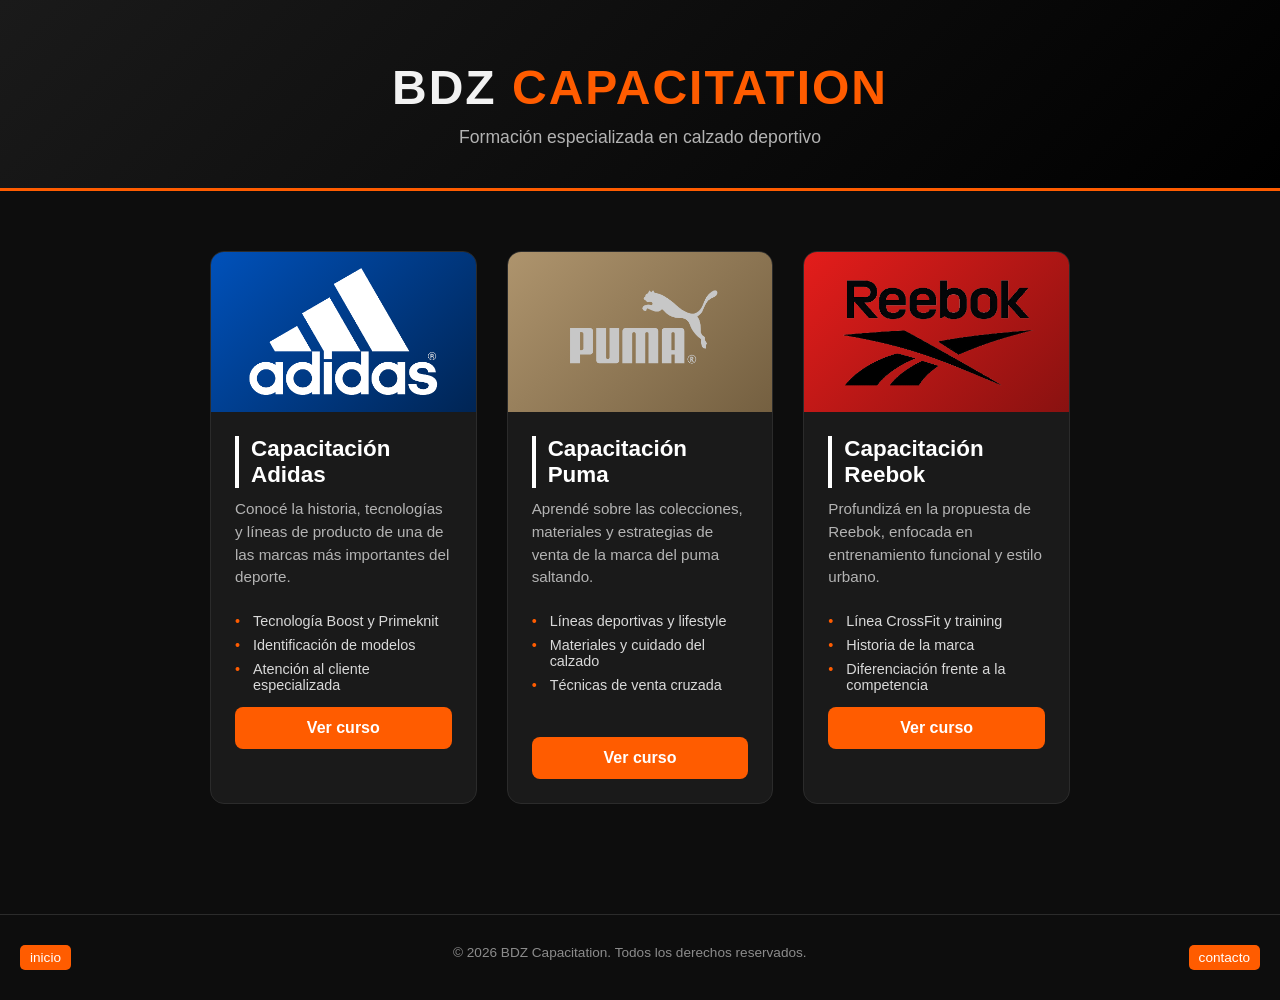
<file: index.html>
<!DOCTYPE html>
<html lang="es">

<head>
  <meta charset="UTF-8">
  <meta name="viewport" content="width=device-width, initial-scale=1.0">
  <title>BDZ Capacitation | Capacitación en calzado deportivo Adidas, Puma y Reebok</title>
  <meta name="description"
    content="Capacitación online sobre calzado deportivo Adidas, Puma y Reebok: tecnologías, líneas de producto y técnicas de venta para vendedores." />
  <meta name="keywords"
    content="capacitación calzado deportivo, curso zapatillas, Adidas, Puma, Reebok, venta de calzado" />

  <link href="https://unpkg.com/aos@2.3.1/dist/aos.css" rel="stylesheet">
  <link rel="stylesheet" href="styles/styles.css">

</head>

<body>

  <header>
    <h1>BDZ <span data-aos="fade-right">Capacitation</span></h1>
    <p>Formación especializada en calzado deportivo</p>
  </header>

  <main>
    <section class="cards">

      <article class="card adidas">
        <div class="card-header"><img src="assets/adidas.png" alt="logo de adidas"></div>
        <div class="card-body">
          <h2>Capacitación Adidas</h2>
          <p>Conocé la historia, tecnologías y líneas de producto de una de las marcas más importantes del deporte.</p>
          <ul>
            <li>Tecnología Boost y Primeknit</li>
            <li>Identificación de modelos</li>
            <li>Atención al cliente especializada</li>
          </ul>
          <a href="pages/adidas.html" class="btn">Ver curso</a>
        </div>
      </article>

      <article class="card puma">
        <div class="card-header"><img src="assets/puma.png" alt="logo de puma"></div>
        <div class="card-body">
          <h2>Capacitación Puma</h2>
          <p>Aprendé sobre las colecciones, materiales y estrategias de venta de la marca del puma saltando.</p>
          <ul>
            <li>Líneas deportivas y lifestyle</li>
            <li>Materiales y cuidado del calzado</li>
            <li>Técnicas de venta cruzada</li>
          </ul>
          <a href="pages/puma.html" class="btn">Ver curso</a>
        </div>
      </article>

      <article class="card reebok">
        <div class="card-header"><img src="assets/reebok.png" alt="logo de reebok"></div>
        <div class="card-body">
          <h2>Capacitación Reebok</h2>
          <p>Profundizá en la propuesta de Reebok, enfocada en entrenamiento funcional y estilo urbano.</p>
          <ul>
            <li>Línea CrossFit y training</li>
            <li>Historia de la marca</li>
            <li>Diferenciación frente a la competencia</li>
          </ul>
          <a href="pages/reebok.html" class="btn">Ver curso</a>
        </div>
      </article>

    </section>
  </main>

  <footer>
    <a href="index.html">inicio</a>
    <p>&copy; 2026 BDZ Capacitation. Todos los derechos reservados.</p>
    <a href="https://wa.me/+5491124020317" target="_blank">contacto</a>
  </footer>
  <script src="https://unpkg.com/aos@2.3.1/dist/aos.js"></script>
  <script>
    AOS.init();
  </script>

</body>

</html>
</file>
<file: styles/styles.css>
@charset "UTF-8";
* {
  margin: 0;
  padding: 0;
  box-sizing: border-box;
}

body {
  font-family: "Segoe UI", Arial, sans-serif;
  background-color: #0d0d0d;
  color: #f2f2f2;
}

header {
  text-align: center;
  padding: 60px 20px 40px;
  background: linear-gradient(135deg, #1a1a1a, #000000);
  border-bottom: 3px solid #ff5c00;
}
header p {
  margin-top: 12px;
  color: #b3b3b3;
  font-size: 1.1rem;
}
header h1 {
  font-size: 3rem;
  letter-spacing: 2px;
  text-transform: uppercase;
}
header h1 span {
  color: #ff5c00;
}

main {
  max-width: 1100px;
  margin: 0 auto;
  padding: 60px 20px;
}

.cards {
  display: grid;
  grid-template-columns: 1fr;
  gap: 30px;
  justify-content: center;
}

.card {
  background-color: #1a1a1a;
  border-radius: 14px;
  width: 100%;
  overflow: hidden;
  border: 1px solid #2b2b2b;
  transition: transform 0.3s ease, box-shadow 0.3s ease;
}
.card:hover {
  transform: translateY(-8px);
  box-shadow: 0 10px 25px rgba(255, 92, 0, 0.2509803922);
}

.card-header {
  height: 160px;
  display: flex;
  align-items: center;
  justify-content: center;
  font-size: 2.2rem;
  font-weight: bold;
  letter-spacing: 1px;
  color: #ffffff;
}
.card-header img {
  max-width: 80%;
  max-height: 80%;
}

.adidas .card-header {
  background: linear-gradient(135deg, #0051ba, rgb(0, 36.5806451613, 84));
}
.adidas .btn {
  margin-top: -10px;
}

.puma .card-header {
  background: linear-gradient(135deg, #ae946d, rgb(116.4140969163, 95.6828193833, 64.5859030837));
}
.puma .btn {
  margin-top: 20px;
}

.reebok .card-header {
  background: linear-gradient(135deg, #E41D1B, rgb(136.8, 17.4, 16.2));
}
.reebok .btn {
  margin-top: -10px;
}

.card-body {
  padding: 24px;
}
.card-body h2 {
  margin-bottom: 10px;
  font-size: 1.4rem;
}
.card-body p {
  color: #b3b3b3;
  font-size: 0.95rem;
  margin-bottom: 20px;
  line-height: 1.5;
}
.card-body ul {
  list-style: none;
  margin-bottom: 20px;
}
.card-body ul li {
  color: #d9d9d9;
  font-size: 0.9rem;
  padding: 4px 0;
  padding-left: 18px;
  position: relative;
}

.card-body ul li::before {
  content: "•";
  color: #ff5c00;
  position: absolute;
  left: 0;
}

.btn {
  display: inline-block;
  width: 100%;
  text-align: center;
  padding: 12px 0;
  background-color: #ff5c00;
  color: #ffffff;
  text-decoration: none;
  border-radius: 8px;
  font-weight: bold;
  transition: background-color 0.3s ease;
}

.btn:hover {
  background-color: #e04e00;
}

footer {
  display: flex;
  justify-content: space-between;
  text-align: center;
  padding: 30px 20px;
  color: #8c8c8c;
  font-size: 0.85rem;
  border-top: 1px solid #2b2b2b;
}
footer a {
  background-color: #ff5c00;
  color: #ffffff;
  text-decoration: none;
  padding: 5px 10px;
  border-radius: 5px;
  transition-duration: 0.3s;
}
footer a:hover {
  background-color: #e04e00;
}

@media (max-width: 768px) {
  header h1 {
    font-size: 2.2rem;
  }
}
main {
  max-width: 900px;
  margin: 0 auto;
  padding: 60px 20px;
}

section {
  margin-bottom: 50px;
}
section h2 {
  font-size: 1.6rem;
  margin-bottom: 16px;
  color: #ffffff;
  border-left: 4px solid #ffffff;
  padding-left: 12px;
}
section p {
  color: #cccccc;
  margin-bottom: 14px;
}
section .grid {
  display: grid;
  grid-template-columns: 1fr;
  gap: 20px;
  margin-top: 20px;
}

.box {
  background-color: #1a1a1a;
  border: 1px solid #2b2b2b;
  border-radius: 10px;
  padding: 20px;
}
.box h3 {
  font-size: 1.1rem;
  margin-bottom: 8px;
  color: #ffffff;
}
.box p {
  font-size: 0.9rem;
  color: #b3b3b3;
  margin-bottom: 0;
}
.box ul {
  list-style: none;
  margin-top: 10px;
}
.box ul li {
  color: #d9d9d9;
  padding: 6px 0;
  padding-left: 20px;
  position: relative;
}

@media (min-width: 720px) {
  .cards {
    grid-template-columns: repeat(3, 1fr);
  }
  section .grid {
    grid-template-columns: 1fr 1fr;
  }
}
.co-btn {
  cursor: pointer;
  display: flex;
  align-items: center;
  padding: 7px 10px;
  font-weight: 600;
  font-size: 10px;
  text-transform: uppercase;
  border: 1px solid var(--main-font-color);
  border-radius: 5px;
  background: transparent;
  text-decoration: none;
  color: var(--main-font-color);
  transition: 0.3s;
  box-shadow: 0 0 0px 0px rgba(var(--codocular-color), 0.8);
}
.co-btn:hover {
  box-shadow: 0 0 15px 0px rgba(var(--codocular-color), 0.8);
  border-color: rgb(var(--codocular-color));
}
.co-btn:active {
  transition: 0.1s;
  box-shadow: 0 0 15px 3px rgba(var(--codocular-color), 0.8);
}
.co-btn--link {
  border: 0;
  text-decoration: underline;
}
.co-btn--link:hover {
  border: 0;
  box-shadow: none;
  color: rgb(var(--codocular-color));
}
.co-btn--link:after {
  text-decoration: none;
  font-weight: 500;
  content: " ↗";
}

:root {
  /* theme variable */
  --codocular-color-hex: #e34c26;
  --codocular-color: 227, 76, 38;
  --background-color: #000;
  --main-font-color: #000;
}

.co-carousel-wrap {
  flex-grow: 1;
  position: relative;
  z-index: 9;
  overflow: hidden;
  display: flex;
  flex-direction: column;
  align-items: center;
  justify-content: center;
}

.co-carousel {
  margin: 0 auto;
  width: 50%;
  height: 400px;
  overflow: visible;
}
.co-carousel__slide {
  display: flex;
  align-items: center;
  justify-content: center;
}
.co-carousel__nav-buttons {
  margin-top: 40px;
  width: 100%;
  display: flex;
  justify-content: space-between;
}
.co-carousel__nav-button {
  padding: 10px 0;
  width: 150px;
  position: relative;
  display: flex;
  flex-direction: column;
  cursor: pointer;
}
.co-carousel__nav-button.prev {
  align-items: flex-end;
}
.co-carousel__nav-button.next {
  align-items: flex-start;
}
.co-carousel__nav-button.swiper-button-disabled {
  opacity: 0.3;
}
.co-carousel__nav-button:hover:not(.swiper-button-disabled).prev span {
  transform: translate3d(-10px, 0, 0);
}
.co-carousel__nav-button:hover:not(.swiper-button-disabled).next span {
  transform: translate3d(10px, 0, 0);
}
.co-carousel__nav-button:before {
  display: block;
  content: "";
  width: 100%;
  height: 1px;
  background-color: #000;
}
.co-carousel__nav-button span {
  font-size: 14px;
  text-transform: uppercase;
  padding: 10px 0;
  transition: cubic-bezier(0.22, 0.74, 0.46, 0.97) 0.3s;
}

.co-card {
  position: relative;
  display: flex;
  align-items: center;
  justify-content: center;
  height: 400px;
  width: 250px;
  border-radius: 20px;
  box-shadow: 0 0 3px rgba(0, 0, 0, 0.1);
  background: rgb(253, 243, 234);
  background: linear-gradient(163deg, rgb(253, 243, 234) 0%, rgb(251, 229, 204) 100%);
}
.co-card--style-1 {
  background: rgb(247, 253, 252);
  background: linear-gradient(163deg, rgb(247, 253, 252) 0%, rgb(195, 227, 221) 100%);
}
.co-card--style-2 {
  background: rgb(252, 244, 244);
  background: linear-gradient(163deg, rgb(252, 244, 244) 0%, rgb(246, 200, 203) 100%);
}
.co-card--style-3 {
  background: rgb(249, 242, 251);
  background: linear-gradient(163deg, rgb(249, 242, 251) 0%, rgb(234, 199, 245) 100%);
}
.co-card__shoe {
  position: relative;
  width: 130%;
  flex-shrink: 0;
  top: -20px;
  height: 260px;
  display: flex;
  align-items: flex-end;
  justify-content: center;
}
.co-card__shoe-img {
  user-select: none;
  position: relative;
  width: 100%;
  max-height: 100%;
  object-fit: contain;
  display: block;
  z-index: 9;
}
.co-card__shoe-shadow {
  position: absolute;
  top: 80px;
  left: 0;
  right: 0;
  margin-left: auto;
  margin-right: auto;
  display: block;
  border-radius: 50%;
  width: 20px;
  height: 20px;
  opacity: 0.3;
  background-color: rgb(0, 0, 0);
  box-shadow: 0 0 30px 40px rgb(0, 0, 0);
}
.co-card__info {
  position: absolute;
  left: 0;
  right: 0;
  bottom: 0;
  padding: 20px;
  display: table;
}
.co-card__title {
  font-weight: 700;
  font-size: 1.6rem;
  text-transform: uppercase;
}
.co-card__collection {
  font-weight: 600;
  font-size: 1rem;
  text-transform: uppercase;
  opacity: 0.3;
}
.co-card__price {
  margin-top: 10px;
  font-weight: 500;
  font-size: 1.3rem;
}

.text-mask {
  overflow: hidden;
}
.text-mask span {
  display: inline-flex;
  color: #000000;
}

.co-background {
  top: 0;
  left: 0;
  position: fixed;
  width: 100%;
  height: 100%;
  opacity: 0;
}
.co-background--style-0 {
  background: rgb(253, 243, 234);
  background: linear-gradient(163deg, rgb(253, 243, 234) 0%, rgb(251, 229, 204) 100%);
}
.co-background--style-1 {
  background: rgb(247, 253, 252);
  background: linear-gradient(163deg, rgb(247, 253, 252) 0%, rgb(195, 227, 221) 100%);
}
.co-background--style-2 {
  background: rgb(252, 244, 244);
  background: linear-gradient(163deg, rgb(252, 244, 244) 0%, rgb(246, 200, 203) 100%);
}
.co-background--style-3 {
  background: rgb(249, 242, 251);
  background: linear-gradient(163deg, rgb(249, 242, 251) 0%, rgb(234, 199, 245) 100%);
}

/*# sourceMappingURL=styles.css.map */
</file>
